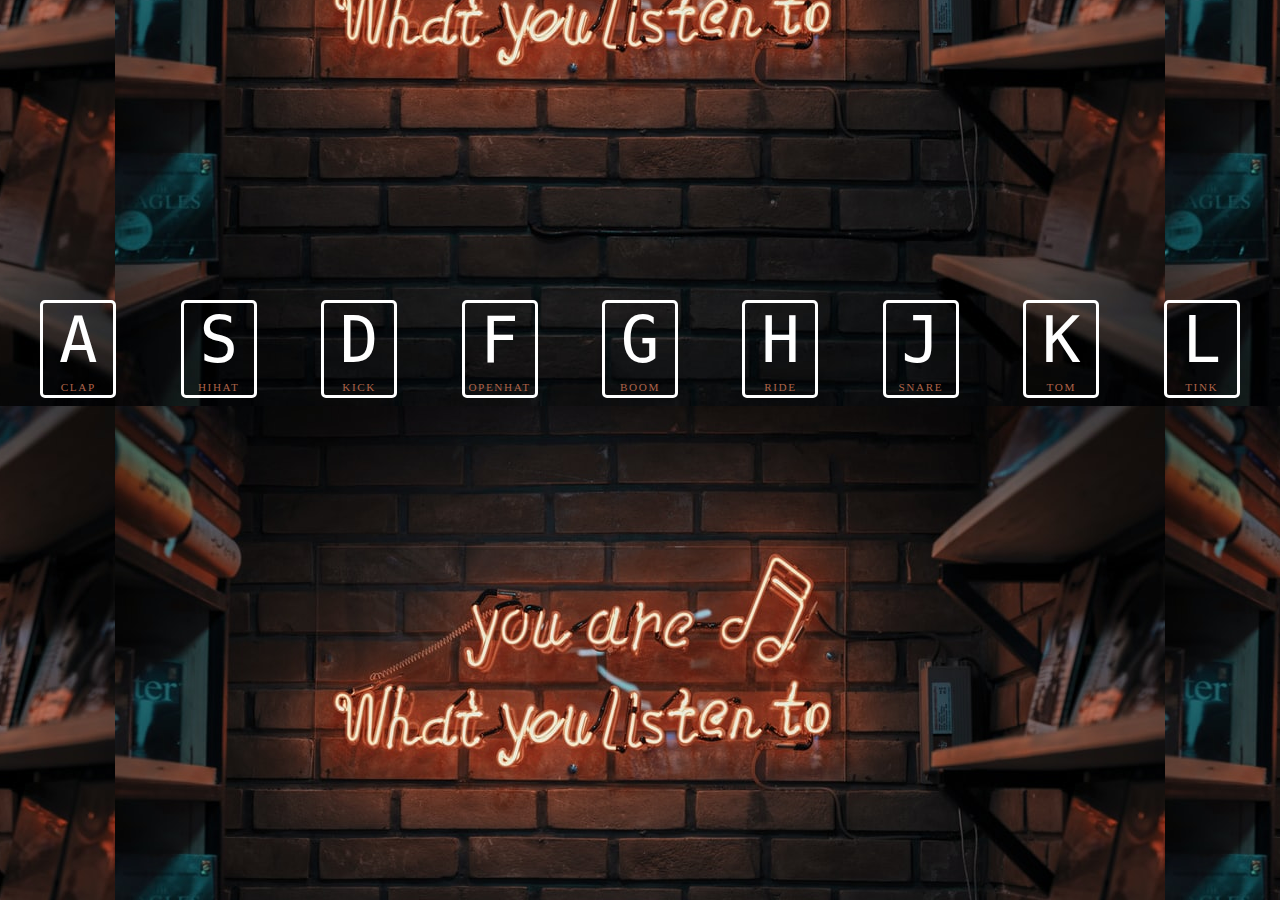
<file: day 1/index.html>
<!DOCTYPE html>
<html lang="en">
<head>
    <meta charset="UTF-8">
    <meta name="viewport" content="width=device-width, initial-scale=1.0">
    <link rel="stylesheet" href="style.css">
    <title>Js Drum Kit</title>
</head>
<body>
    <div class="img">
        <div class="keys">
            <div data-key="65" class="key">
                <kbd>A</kbd>
                <span class="sound">clap</span>
              </div> 

              <div data-key="83" class="key">
                <kbd>S</kbd>
                <span class="sound">hihat</span>
              </div>

              <div data-key="68" class="key">
                <kbd>D</kbd>
                <span class="sound">kick</span>
              </div>

              <div data-key="70" class="key">
                <kbd>F</kbd>
                <span class="sound">openhat</span>
              </div>

              <div data-key="71" class="key">
                <kbd>G</kbd>
                <span class="sound">boom</span>
              </div>

              <div data-key="72" class="key">
                <kbd>H</kbd>
                <span class="sound">ride</span>
              </div>

              <div data-key="74" class="key">
                <kbd>J</kbd>
                <span class="sound">snare</span>
              </div>

              <div data-key="75" class="key">
                <kbd>K</kbd>
                <span class="sound">tom</span>
              </div>

              <div data-key="76" class="key">
                <kbd>L</kbd>
                <span class="sound">tink</span>
              </div>
              
        </div>
    </div>

    <audio data-key="65" src="sounds/clap.wav"></audio>
    <audio data-key="83" src="sounds/hihat.wav"></audio>
    <audio data-key="68" src="sounds/kick.wav"></audio>
    <audio data-key="70" src="sounds/openhat.wav"></audio>
    <audio data-key="71" src="sounds/boom.wav"></audio>
    <audio data-key="72" src="sounds/ride.wav"></audio>
    <audio data-key="74" src="sounds/snare.wav"></audio>
    <audio data-key="75" src="sounds/tom.wav"></audio>
    <audio data-key="76" src="sounds/tink.wav"></audio>

    <script>
        function playSound(e) {
            const audio = document.querySelector(`audio[data-key="${e.keyCode}"]`)
            const key = document.querySelector(`.key[data-key="${e.keyCode}"]`)
            if(!audio) return;
            audio.currentTime=0;
            audio.play()
            key.classList.add('playing')
        };

        function removeTransition(e) {
            if(e.propertyName!=='transform') return;
            this.classList.remove('playing')
        };

        const keys = Array.from(document.querySelectorAll('.key'));
        keys.forEach(key => key.addEventListener('transitionend', removeTransition));
        window.addEventListener('keydown', playSound);
    </script>

</body>
</html>
</file>
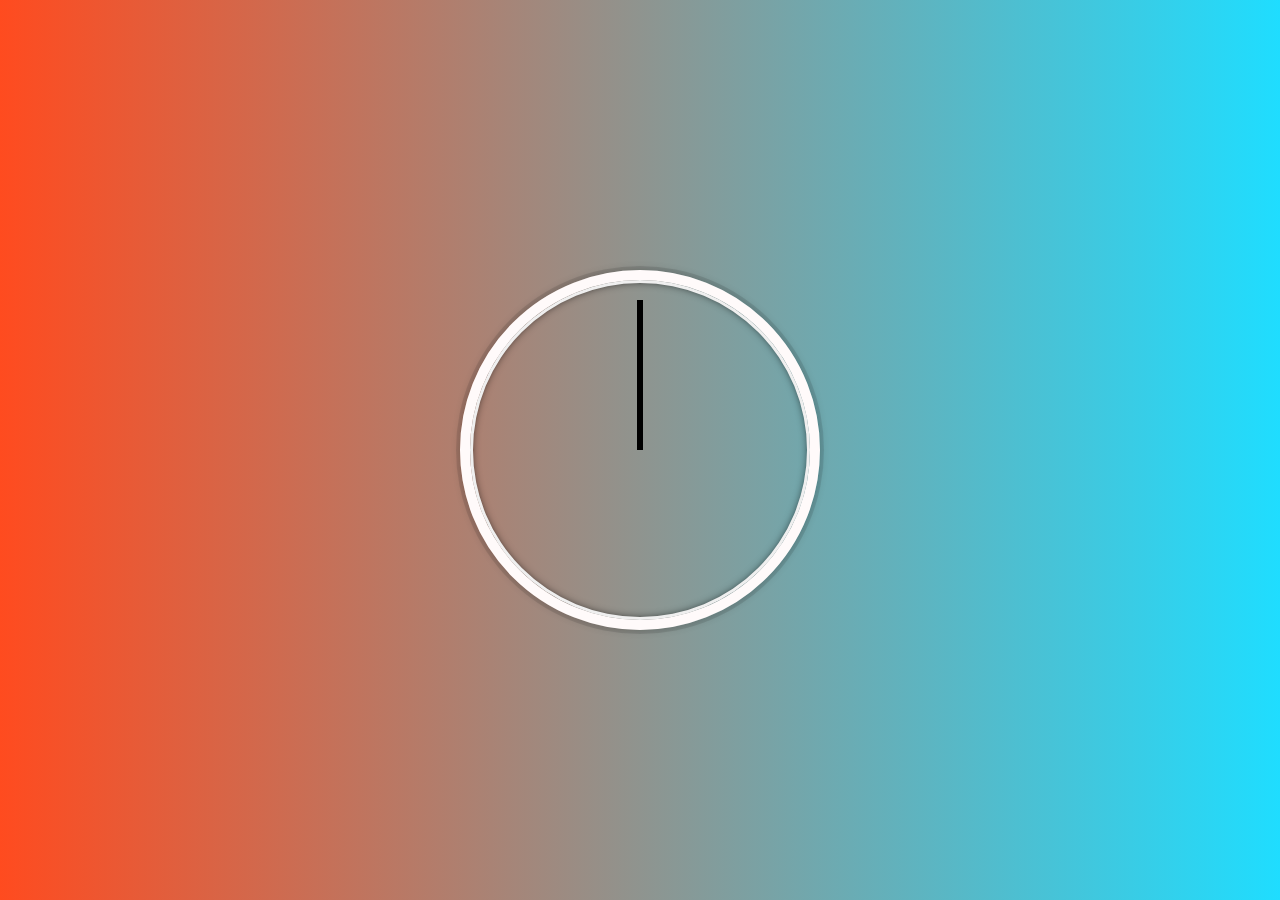
<file: day 2/index.html>
<!DOCTYPE html>
<html lang="en">
  <head>
    <meta charset="UTF-8" />
    <meta name="viewport" content="width=device-width, initial-scale=1.0" />
    <link rel="stylesheet" href="style.css" />
    <title>Document</title>
  </head>
  <body>
    <div class="clock">
      <div class="clock-face">
        <div class="hand hour-hand"></div>
        <div class="hand min-hand"></div>
        <div class="hand second-hand"></div>
      </div>
    </div>

    <script>
      const secondHand = document.querySelector(".second-hand");
      const hourHand = document.querySelector(".hour-hand");
      const minHand = document.querySelector(".min-hand");
      function setDate() {
        const now = new Date();
        const seconds = now.getSeconds();
        const minutes = now.getMinutes();
        const hours = now.getHours();
        const secondDegrees = (seconds / 60) * 360 + 90;
        const minutesDegrees = (minutes / 60) * 360 + 90;
        const hoursDegrees = (hours / 12) * 360 + 90;
        secondHand.style.transform = `rotate(${secondDegrees}deg)`;
        hourHand.style.transform = `rotate(${hoursDegrees}deg)`;
        minHand.style.transform = `rotate(${minutesDegrees}deg)`;
        console.log(minutes);
      }
      setInterval(setDate, 1000);
    </script>
  </body>
</html>
</file>
<file: day 1/style.css>
html {
    background: url(music2.jpg) bottom center;
}

kbd {
    display: block;
    font-size: 4rem;
}

span {
    font-size: .7rem;
    text-transform: uppercase;
    letter-spacing: .1rem;
    color: #ae6348;
}

.keys {
    display: flex;
    justify-content: space-around;
    align-items: center;
    min-height: 100%;
    color: white;
    margin-top: 300px;
}

.key {
    align-items: center;
    text-align: center;
    transition: all 0.07s;
    border: solid white;
    border-radius:  5px;
    height: 9   0px;
    width: 70px;
}

.playing {
    transform: scale(1.1);
    border-color: #ae6348;
    box-shadow: 0 0 10px #ae6348;
}


@media all and (max-width: 768px) {
    .keys {
        display: flex;
        flex-direction: column;
        justify-content: space-between;
    }
}
</file>
<file: day 2/style.css>
html {
  background: linear-gradient(to right, #ff4b1f, #1fddff);
  background-size: cover;
  font-family: "helvetica neue";
  text-align: center;
  font-size: 10px;
}

body {
  margin: 0;
  font-size: 2rem;
  display: flex;
  flex: 1;
  min-height: 100vh;
  align-items: center;
}

.clock {
  width: 30rem;
  height: 30rem;
  border: 10px solid snow;
  border-radius: 50%;
  margin: 50px auto;
  position: relative;
  padding: 2rem;
  box-shadow: 0 0 0 4px rgba(0, 0, 0, 0.1), inset 0 0 0 3px #efefef,
    inset 0 0 10px black, 0 0 10px rgba(0, 0, 0, 0.2);
}

.clock-face {
  position: relative;
  width: 100%;
  height: 100%;
  transform: translateY(-3px); /* account for the height of the clock hands */
}

.hand {
  width: 50%;
  height: 6px;
  background: black;
  position: absolute;
  top: 50%;
  transform-origin: 100%;
  transform: rotate(90deg);
  transition: all 0.05s;
  transition-timing-function: cubic-bezier(0.1, 2.7, 0.58, 1);
}
</file>
